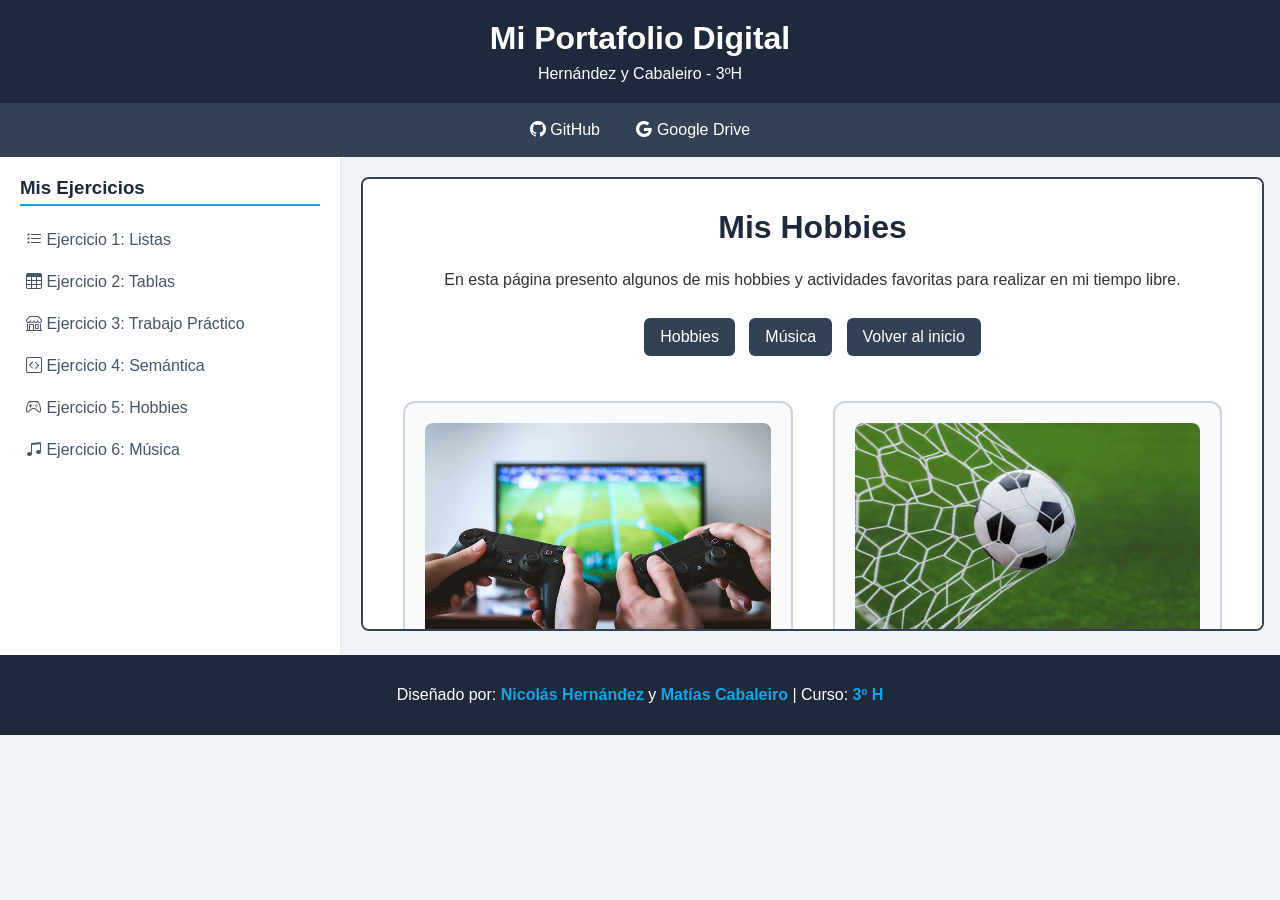
<file: index.html>
<!DOCTYPE html>
<html lang="es">
<head>
    <meta charset="UTF-8">
    <meta name="viewport" content="width=device-width, initial-scale=1.0">

    <title>Mi Portafolio Digital - 3°H</title>

    <!-- Iconos de Bootstrap -->
    <link rel="stylesheet" href="https://cdn.jsdelivr.net/npm/bootstrap-icons@1.11.3/font/bootstrap-icons.min.css">

    <!-- Hoja de estilos -->
    <link rel="stylesheet" href="./css/estilos.css">
</head>

<body>

    <!-- ENCABEZADO -->
    <header>
        <h1>Mi Portafolio Digital</h1>
        <p>Hernández y Cabaleiro - 3ºH</p>
    </header>


    <!-- BARRA DE NAVEGACIÓN -->
    <nav>
        <a href="https://github.com/MatiasHer91218/informatica.git" target="_blank">
            <i class="bi bi-github"></i>
            GitHub
        </a>

        <a href="https://matiasher91218.github.io/informatica/" target="_blank">
            <i class="bi bi-google"></i>
            Google Drive
        </a>
    </nav>


    <!-- CONTENIDO PRINCIPAL -->
    <main>

        <!-- MENÚ LATERAL -->
        <aside>

            <h3>Mis Ejercicios</h3>

            <ul>

                <li>
                    <a href="./pages/listas.html" target="visor">
                        <i class="bi bi-list-task"></i>
                        Ejercicio 1: Listas
                    </a>
                </li>

                <li>
                    <a href="./pages/tablas.html" target="visor">
                        <i class="bi bi-table"></i>
                        Ejercicio 2: Tablas
                    </a>
                </li>

                <li>
                    <a href="./pages/tienda.html" target="visor">
                        <i class="bi bi-shop"></i>
                        Ejercicio 3: Trabajo Práctico
                    </a>
                </li>

                <li>
                    <a href="./pages/semantica.html" target="visor">
                        <i class="bi bi-code-square"></i>
                        Ejercicio 4: Semántica
                    </a>
                </li>

                <!-- NUEVAS PÁGINAS DEL TRABAJO -->

                <li>
                    <a href="./pages/hobbies.html" target="visor">
                        <i class="bi bi-controller"></i>
                        Ejercicio 5: Hobbies
                    </a>
                </li>

                <li>
                    <a href="./pages/musica.html" target="visor">
                        <i class="bi bi-music-note-beamed"></i>
                        Ejercicio 6: Música
                    </a>
                </li>

            </ul>

        </aside>


        <!-- VISOR DE LAS PÁGINAS -->
        <section>

            <iframe
                src="./pages/hobbies.html"
                name="visor"
                title="Visor de Ejercicios">
            </iframe>

        </section>

    </main>


    <!-- PIE DE PÁGINA -->
    <footer>
        <p>
            Diseñado por:
            <span>Nicolás Hernández</span>
            y
            <span>Matías Cabaleiro</span>
            | Curso:
            <span>3º H</span>
        </p>
    </footer>

</body>
</html>
</file>
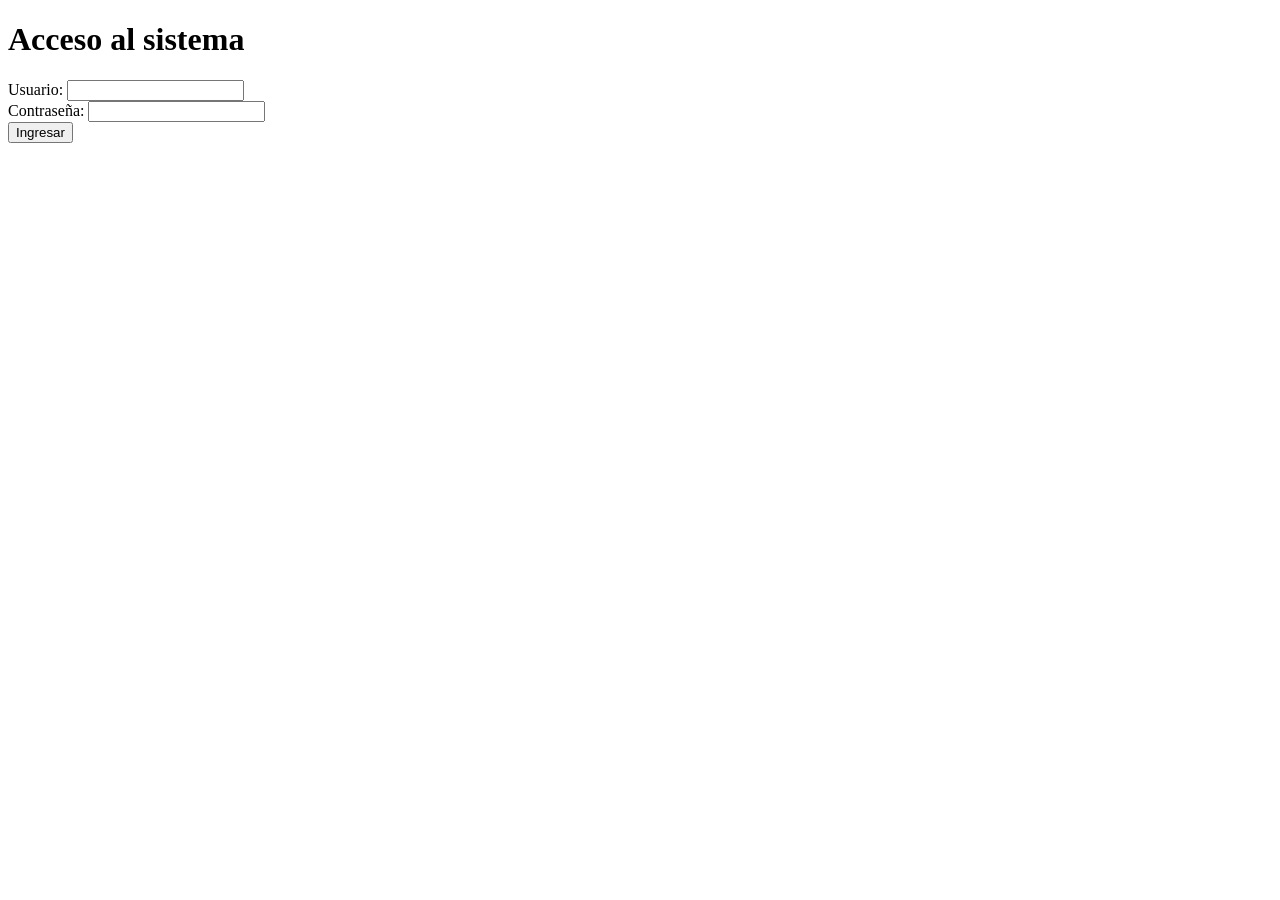
<file: javascript3.html>
<!DOCTYPE html>
<html lang="en">
<head>
    <meta charset="UTF-8">
    <meta name="viewport" content="width=device-width, initial-scale=1.0">
    <title>Document</title>
</head>
<body>
    <h1>Acceso al sistema</h1>
    <form id="acceso">
        <div>
            <label for="usuario">Usuario:</label>
            <input type="text" id="usuario">
        </div>
        <div>
            <label for="contraseña">Contraseña:</label>
            <input type="password" id="contraseña">
        </div>
        <button type="button" id="btn-ingresar">Ingresar</button>
    </form>
    <p id="mensaje"></p>
    <script src="./javascript3.js"></script>
</body>
</html>
</file>
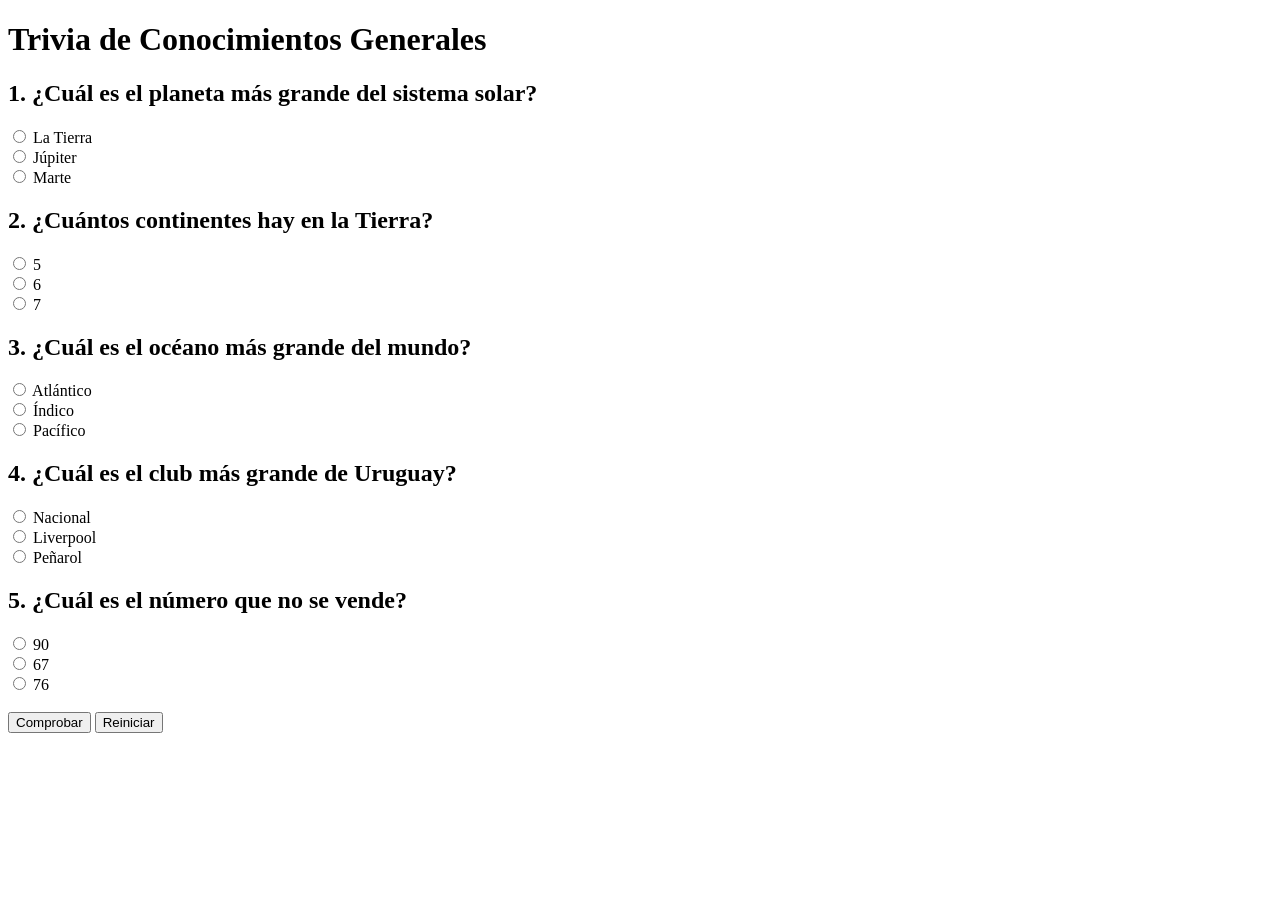
<file: javascript4.html>
<!DOCTYPE html>
<html lang="en">
<head>
    <meta charset="UTF-8">
    <meta name="viewport" content="width=device-width, initial-scale=1.0">
    <title>Document</title>
</head>
<body>
    <h1>Trivia de Conocimientos Generales</h1>
    
    <h2>1. ¿Cuál es el planeta más grande del sistema solar?</h2>
    <input type="radio" name="p1" value="a"> La Tierra<br>
    <input type="radio" name="p1" value="b"> Júpiter<br>
    <input type="radio" name="p1" value="c"> Marte<br>
    
    <h2>2. ¿Cuántos continentes hay en la Tierra?</h2>
    <input type="radio" name="p2" value="a"> 5<br>
    <input type="radio" name="p2" value="b"> 6<br>
    <input type="radio" name="p2" value="c"> 7<br>
    
    <h2>3. ¿Cuál es el océano más grande del mundo?</h2>
    <input type="radio" name="p3" value="a"> Atlántico<br>
    <input type="radio" name="p3" value="b"> Índico<br>
    <input type="radio" name="p3" value="c"> Pacífico<br>
    
    <h2>4. ¿Cuál es el club más grande de Uruguay?</h2>
    <input type="radio" name="p4" value="a"> Nacional<br>
    <input type="radio" name="p4" value="b"> Liverpool<br>
    <input type="radio" name="p4" value="c"> Peñarol<br>

    <h2>5. ¿Cuál es el número que no se vende?</h2>
    <input type="radio" name="p5" value="a"> 90<br>
    <input type="radio" name="p5" value="b"> 67<br>
    <input type="radio" name="p5" value="c"> 76<br>

    <br>
    <button id="comprobar" type="button">Comprobar</button>
    <button id="reiniciar" type="button">Reiniciar</button>
    <p id="resultado"></p>
    
    <script>
    document.getElementById("comprobar").addEventListener("click", function() {
        let puntaje = 0;
    
        let p1 = document.querySelector('input[name="p1"]:checked');
        let p2 = document.querySelector('input[name="p2"]:checked');
        let p3 = document.querySelector('input[name="p3"]:checked');
        let p4 = document.querySelector('input[name="p4"]:checked');
        let p5 = document.querySelector('input[name="p5"]:checked');
    
        if (!p1 || !p2 || !p3 || !p4 || !p5) {
            document.getElementById("resultado").innerHTML =
            "Debes responder todas las preguntas.";
            return;
        }
    
        // Respuestas correctas
        if (p1.value === "b") puntaje++;
        if (p2.value === "c") puntaje++;
        if (p3.value === "c") puntaje++;
        if (p4.value === "c") puntaje++;
        if (p5.value === "a") puntaje++;
    
        let mensaje = "<h3>Resultado: " + puntaje + "/5 puntos</h3>";
    
        if (puntaje === 5) {
            mensaje += "¡Felicitaciones! Respondiste todas correctamente.";
        } else if (puntaje >= 3) {
            mensaje += "¡Buen trabajo! Respondiste correctamente la mayoría.";
        } else {
            mensaje += "Te invito a intentarlo nuevamente.";
        }
    
        document.getElementById("resultado").innerHTML = mensaje;
    });
    
    document.getElementById("reiniciar").addEventListener("click", function() {
        let opciones = document.querySelectorAll('input[type="radio"]');
    
        for (let opcion of opciones) {
            opcion.checked = false;
        }
    
        document.getElementById("resultado").innerHTML = "";
    });
    </script>
</body>
</html>
</file>
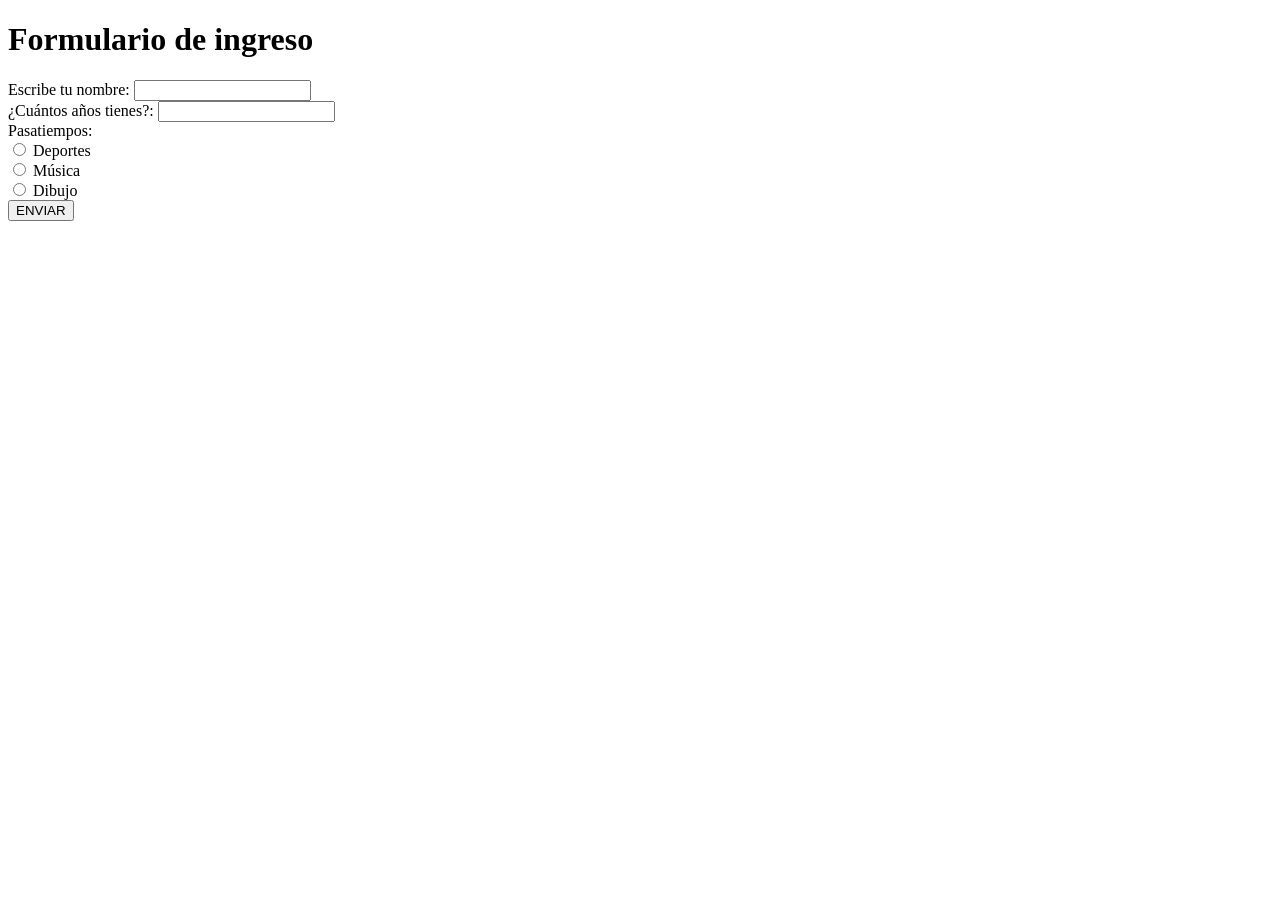
<file: pages/formulario.html>
<!DOCTYPE html>
<html lang="en">
<head>
    <meta charset="UTF-8">
    <meta name="viewport" content="width=device-width, initial-scale=1.0">
    <title>Document</title>
</head>
<body>
    <form id="formulario">
        <h1>Formulario de ingreso</h1>
            <div>
                <label for="nombre">Escribe tu nombre:</label>
                <input type="text" id="nombre" name="nombre">
            </div>
            <div>
                <label for="edad">¿Cuántos años tienes?:</label>
                <input type="number" id="edad" name="edad">
            </div>
            <div>
                <label>Pasatiempos:</label><br>
                <input type="radio" id="deportes" name="p1" value="deporte"> Deportes</label><br>
                <input type="radio" id="musica" name="p1" value="musica"> Música </label><br>
                <input type="radio" id="dibujo" name="p1" value="dibujo"> Dibujo
            </div>
            <button type="button" onclick="saludar()">ENVIAR</button>
    </form>
</body>
</html>
</file>
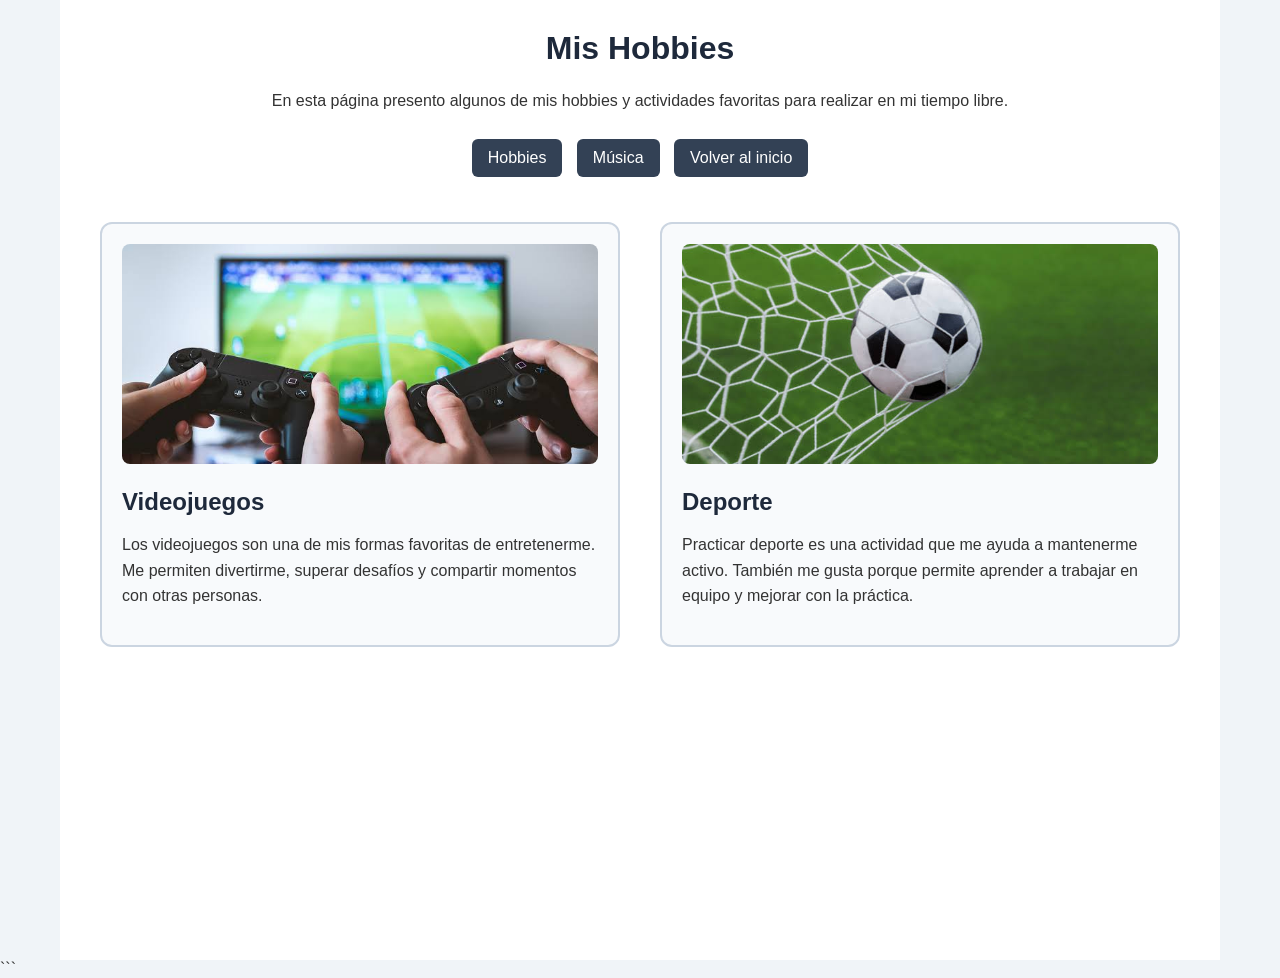
<file: pages/hobbies.html>
<!DOCTYPE html>
<html lang="es">

<head>
    <meta charset="UTF-8">
    <meta name="viewport" content="width=device-width, initial-scale=1.0">

    <title>Mis Hobbies</title>

    <!-- Hoja de estilos externa -->
    <link rel="stylesheet" href="../css/estilos.css">
</head>

<body>

    <div class="pagina">

        <!-- TÍTULO -->
        <h1>Mis Hobbies</h1>

        <p>
            En esta página presento algunos de mis hobbies y actividades
            favoritas para realizar en mi tiempo libre.
        </p>


        <!-- MENÚ -->
        <div class="menu-pagina">

            <a href="./hobbies.html">
                Hobbies
            </a>

            <a href="./musica.html">
                Música
            </a>

            <a href="../index.html">
                Volver al inicio
            </a>

        </div>


        <!-- CARDS -->
        <div class="cards">

            <!-- CARD 1 -->
            <article class="card">

                <img
                    src="../img/imagen1.jpg"
                    alt="Imagen relacionada con videojuegos">

                <h2>Videojuegos</h2>

                <p>
                    Los videojuegos son una de mis formas favoritas de
                    entretenerme. Me permiten divertirme, superar desafíos
                    y compartir momentos con otras personas.
                </p>

            </article>


            <!-- CARD 2 -->
            <article class="card">

                <img
                    src="../img/imagen2.jpg"
                    alt="Imagen relacionada con el deporte">

                <h2>Deporte</h2>

                <p>
                    Practicar deporte es una actividad que me ayuda a
                    mantenerme activo. También me gusta porque permite
                    aprender a trabajar en equipo y mejorar con la práctica.
                </p>

            </article>

        </div>

    </div>

</body>

</html>
```
</file>
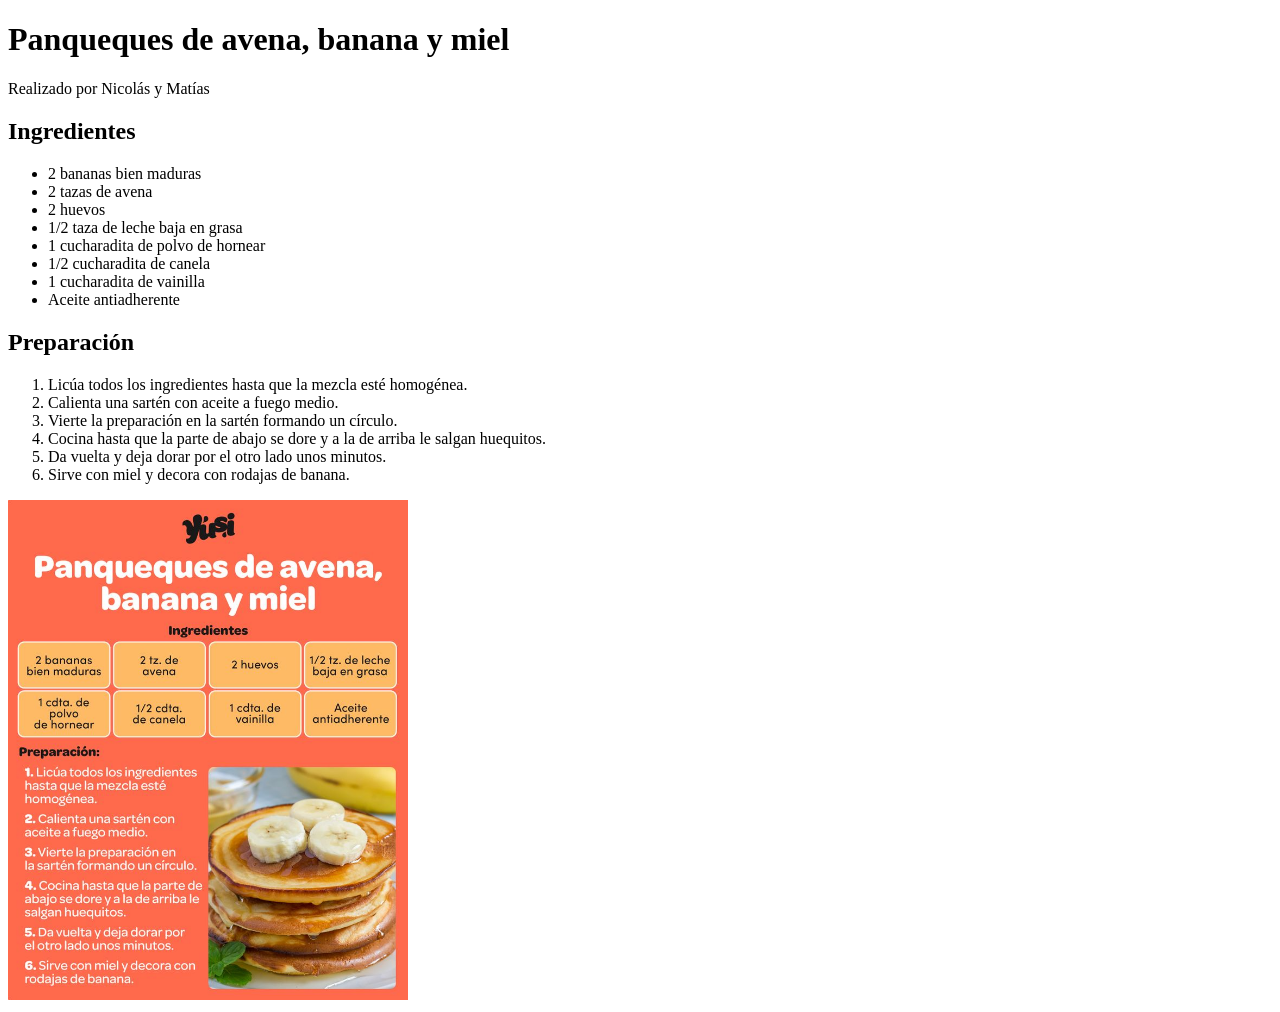
<file: pages/listas.html>
<!DOCTYPE html>
<html lang="es">
<head>
    <meta charset="UTF-8">
    <meta name="viewport" content="width=device-width, initial-scale=1.0">
    <title>Panqueques de avena, banana y miel</title>
</head>
<body>

    <h1>Panqueques de avena, banana y miel</h1>
    <p>Realizado por Nicolás y Matías</p>


    <h2>Ingredientes</h2>
    <ul>
        <li>2 bananas bien maduras</li>
        <li>2 tazas de avena</li>
        <li>2 huevos</li>
        <li>1/2 taza de leche baja en grasa</li>
        <li>1 cucharadita de polvo de hornear</li>
        <li>1/2 cucharadita de canela</li>
        <li>1 cucharadita de vainilla</li>
        <li>Aceite antiadherente</li>
    </ul>

    <h2>Preparación</h2>
    <ol>
        <li>Licúa todos los ingredientes hasta que la mezcla esté homogénea.</li>
        <li>Calienta una sartén con aceite a fuego medio.</li>
        <li>Vierte la preparación en la sartén formando un círculo.</li>
        <li>Cocina hasta que la parte de abajo se dore y a la de arriba le salgan huequitos.</li>
        <li>Da vuelta y deja dorar por el otro lado unos minutos.</li>
        <li>Sirve con miel y decora con rodajas de banana.</li>
    </ol>
    <img src="../img/panqueques.jpg" alt="Panqueques de avena, banana y miel" width="400">

</body>
</html>
</file>
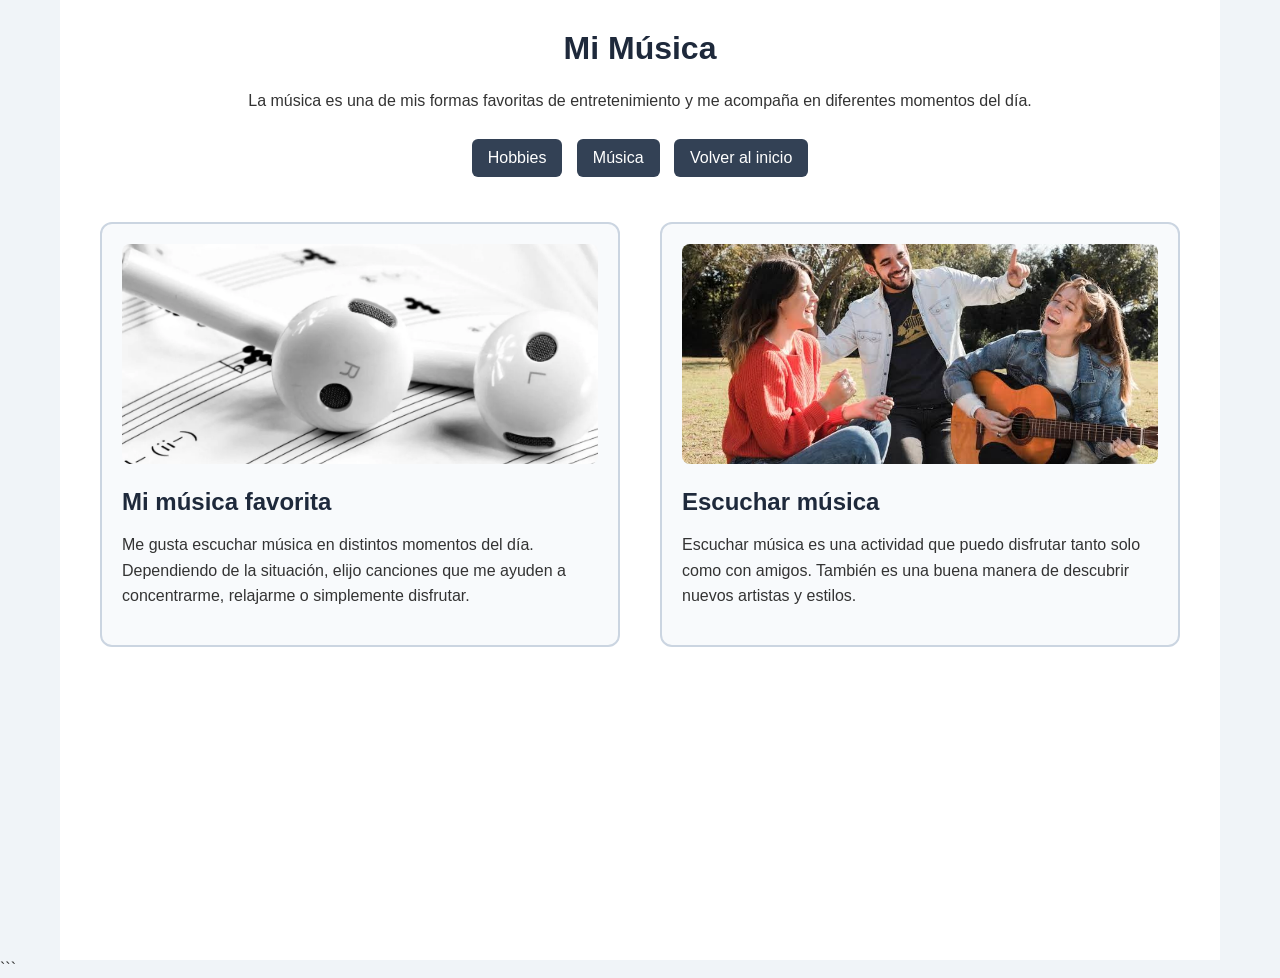
<file: pages/musica.html>
<!DOCTYPE html>
<html lang="es">

<head>
    <meta charset="UTF-8">
    <meta name="viewport" content="width=device-width, initial-scale=1.0">

    <title>Mi Música</title>

    <!-- Hoja de estilos externa -->
    <link rel="stylesheet" href="../css/estilos.css">
</head>

<body>

    <div class="pagina">

        <!-- TÍTULO -->
        <h1>Mi Música</h1>

        <p>
            La música es una de mis formas favoritas de entretenimiento
            y me acompaña en diferentes momentos del día.
        </p>


        <!-- MENÚ -->
        <div class="menu-pagina">

            <a href="./hobbies.html">
                Hobbies
            </a>

            <a href="./musica.html">
                Música
            </a>

            <a href="../index.html">
                Volver al inicio
            </a>

        </div>


        <!-- CARDS -->
        <div class="cards">

            <!-- CARD 1 -->
            <article class="card">

                <img
                    src="../img/musica1.jpg"
                    alt="Imagen relacionada con la música">

                <h2>Mi música favorita</h2>

                <p>
                    Me gusta escuchar música en distintos momentos del día.
                    Dependiendo de la situación, elijo canciones que me
                    ayuden a concentrarme, relajarme o simplemente disfrutar.
                </p>

            </article>


            <!-- CARD 2 -->
            <article class="card">

                <img
                    src="../img/musica2.jpg"
                    alt="Imagen relacionada con escuchar música">

                <h2>Escuchar música</h2>

                <p>
                    Escuchar música es una actividad que puedo disfrutar
                    tanto solo como con amigos. También es una buena manera
                    de descubrir nuevos artistas y estilos.
                </p>

            </article>

        </div>

    </div>

</body>

</html>
```
</file>
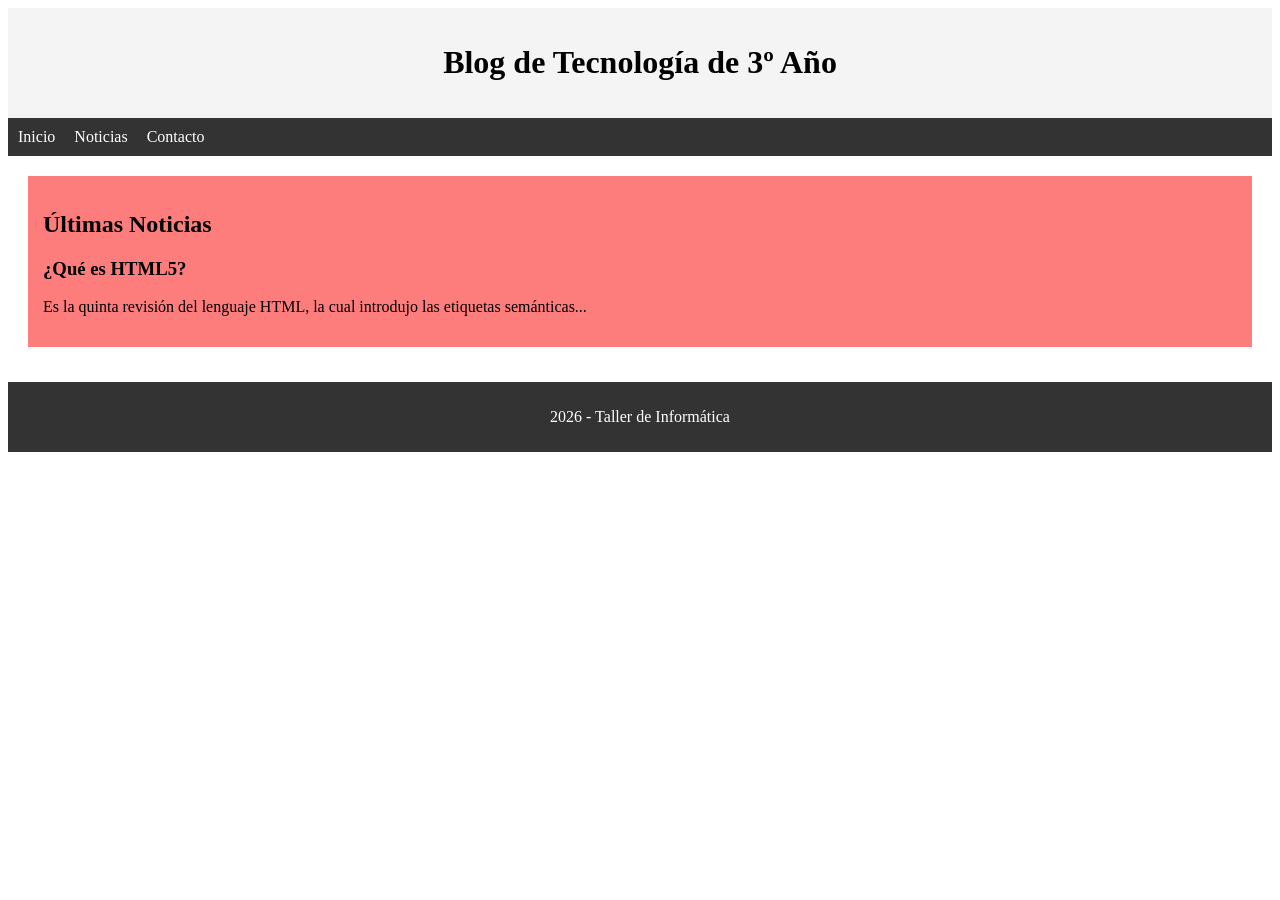
<file: pages/semantica.html>
<!DOCTYPE html>
<html lang="es">
<head>
    <meta charset="UTF-8">
    <meta http-equiv="X-UA-Compatible" content="IE=edge">
    <meta name="viewport" content="width=device-width, initial-scale=1.0">
    <title>Document</title>
    <style>
        header { background-color: #f4f4f4; padding: 15px; text-align: center; }
        nav { background-color: #333; padding: 10px; }
        nav a { color: white; margin-right: 15px; text-decoration: none; }
        main { background-color: #fff; padding: 20px; }
        section { background-color: #fd7d7d; padding: 15px; margin-bottom: 15px; } 
        footer { background-color: #333; color: white; text-align: center; padding: 10px; }
    </style>
</head>
<body>
    <header>
        <h1>Blog de Tecnología de 3º Año</h1>
    </header>

    <nav>
        <a href="#">Inicio</a>
        <a href="#">Noticias</a>
        <a href="#">Contacto</a>
    </nav>

    <main>
        <section>
            <h2>Últimas Noticias</h2>
    
            <article>
                <h3>¿Qué es HTML5?</h3>
                <p>Es la quinta revisión del lenguaje HTML, la cual introdujo las etiquetas semánticas...</p>
           </article>
        </section>
</main>

    <footer>
        <p>2026 - Taller de Informática</p>
    </footer>
</body>
</html>
</file>
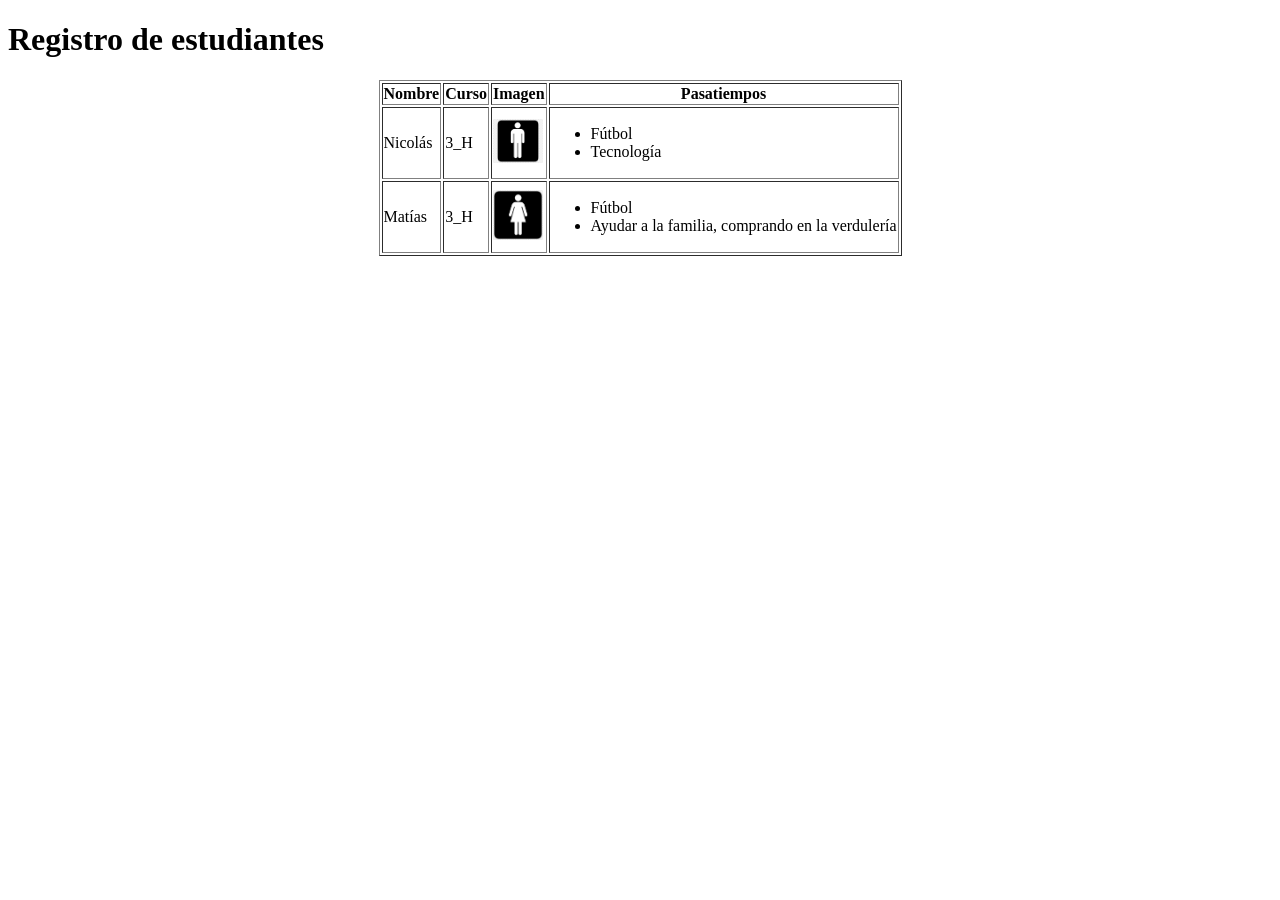
<file: pages/tablas.html>
<!DOCTYPE html>
<html lang="es">
<head>
    <meta charset="UTF-8">
    <meta http-equiv="X-UA-Compatible" content="IE=edge">
    <meta name="viewport" content="width=device-width, initial-scale=1.0">
    <title>Tablas</title>
</head>
<body>
    <h1>Registro de estudiantes</h1>
    <table border="1"align="center">
       <tr>
        <th>Nombre</th>
        <th>Curso</th>
        <th>Imagen</th>
        <th>Pasatiempos</th>
       </tr>
       <tr>
        <td>Nicolás</td>
        <td>3_H</td>
        <td>
            <image src="../img/avatar_masculino.png" alt="Avatar" width="50">
        </td>
        <td>
            <ul>
                <li>Fútbol</li>
                <li>Tecnología</li>
            </ul>
        </td>
        </tr>
       <tr>
        <td>Matías</td>
        <td>3_H</td>
        <td>
            <image src="../img/avatar_femenino.png" alt="Avatar" width="50">
        </td>
        <td>
            <ul>
                <li>Fútbol</li>
                <li>Ayudar a la familia, comprando en la verdulería</li>
            </ul>
        </tr> 
    </table>
</body>
</html>
</file>
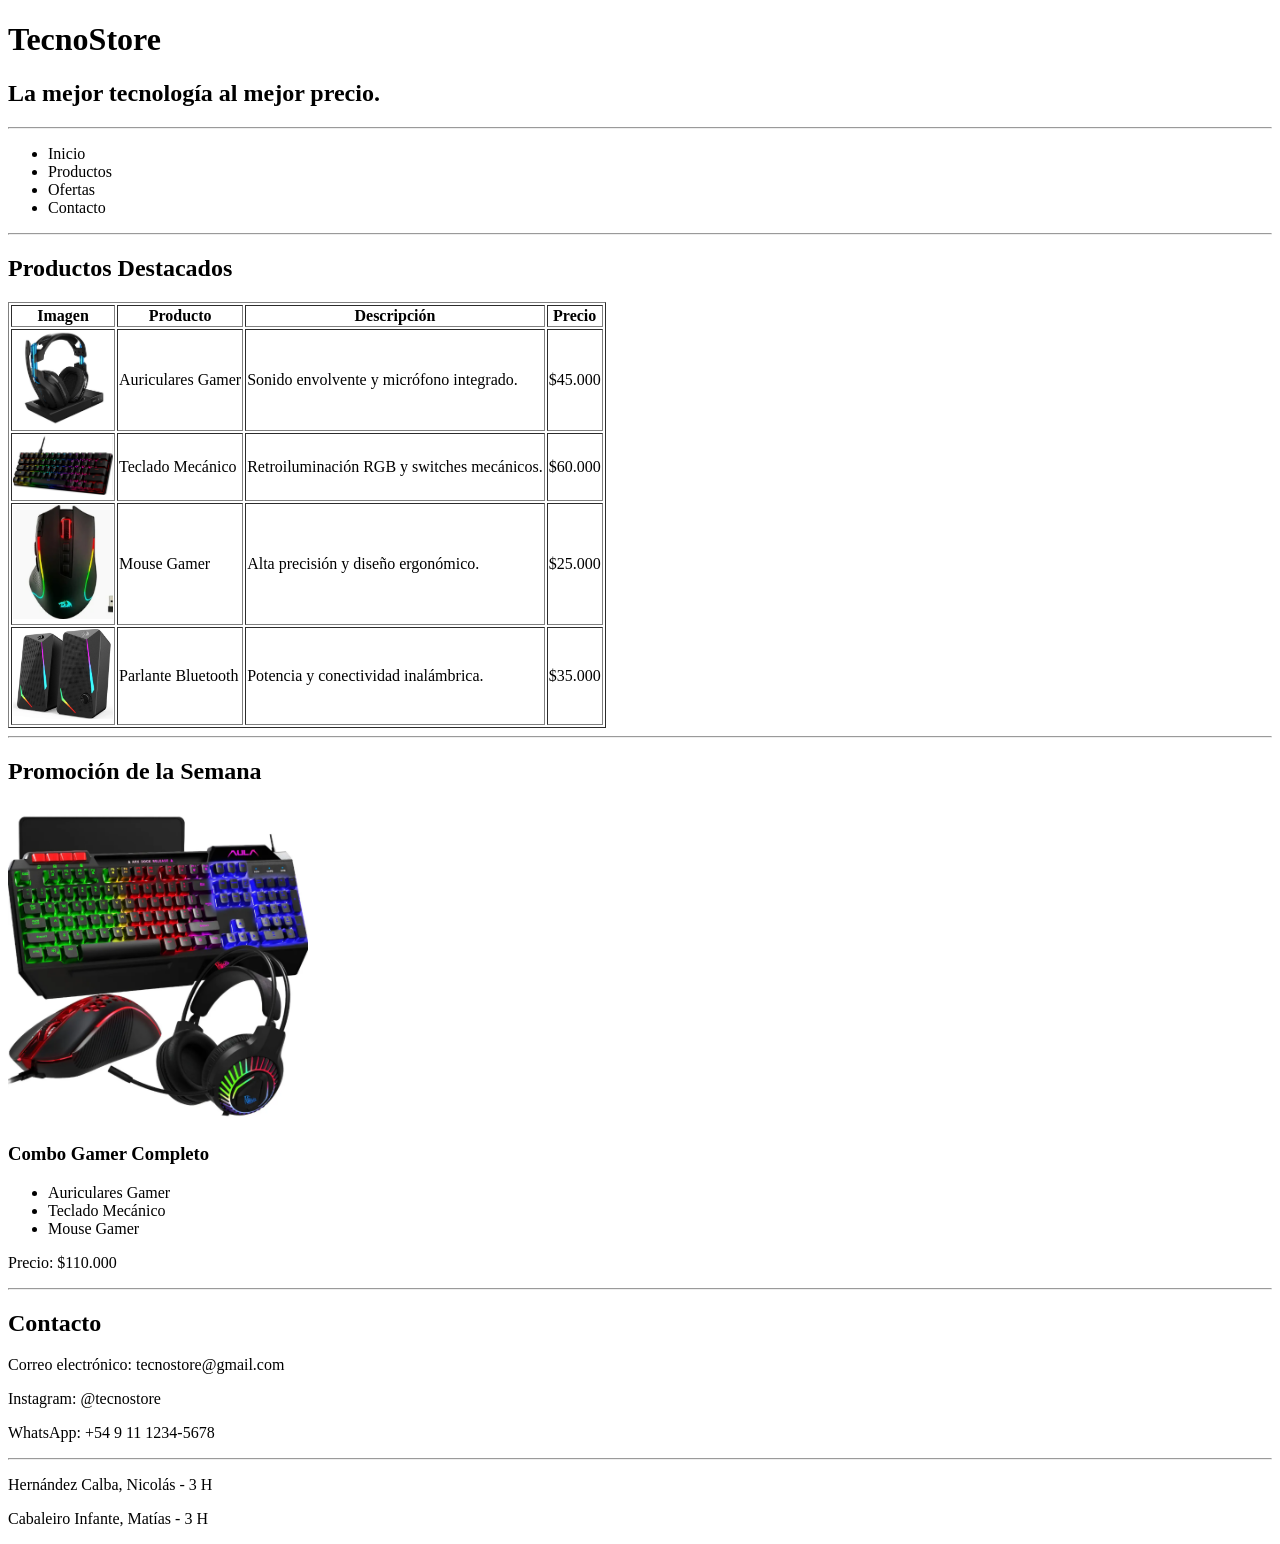
<file: pages/tienda.html>
<!DOCTYPE html>
<html lang="es">
<head>
    <meta charset="UTF-8">
    <title>TecnoStore</title>
</head>
<body>
    <h1>TecnoStore</h1>
    <h2>La mejor tecnología al mejor precio.</h2>
    <hr>
        <ul>
            <li>Inicio</li>
            <li>Productos</li>
            <li>Ofertas</li>
            <li>Contacto</li>
        </ul>
    <hr>

    <section>
        <h2>Productos Destacados</h2>
        <table border="1">
            <tr>
                <th>Imagen</th>
                <th>Producto</th>
                <th>Descripción</th>
                <th>Precio</th>
            </tr>
            <tr>
                <td>
                    <img src="../img/auriculares.jpg" alt="Auriculares" width="100">
                </td>
                <td>Auriculares Gamer</td>
                <td>Sonido envolvente y micrófono integrado.</td>
                <td>$45.000</td>
            </tr>
            <tr>
                <td>
                    <img src="../img/teclado.png" alt="Teclado" width="100">
                </td>
                <td>Teclado Mecánico</td>
                <td>Retroiluminación RGB y switches mecánicos.</td>
                <td>$60.000</td>
            </tr>
            <tr>
                <td>
                    <img src="../img/mouse.png" alt="Mouse" width="100">
                </td>
                <td>Mouse Gamer</td>
                <td>Alta precisión y diseño ergonómico.</td>
                <td>$25.000</td>
            </tr>
            <tr>
                <td>
                    <img src="../img/parlante.png" alt="Parlante" width="100">
                </td>
                <td>Parlante Bluetooth</td>
                <td>Potencia y conectividad inalámbrica.</td>
                <td>$35.000</td>
            </tr>
        </table>
    </section>

    <hr>

    <section>
        <h2>Promoción de la Semana</h2>
        <img src="../img/combo_gamer.png" alt="Combo Gamer" width="300">
        <h3>Combo Gamer Completo</h3>
        <ul>
            <li>Auriculares Gamer</li>
            <li>Teclado Mecánico</li>
            <li>Mouse Gamer</li>
        </ul>
        <p>Precio: $110.000</p>
    </section>

    <hr>
    <section>
        <h2>Contacto</h2>
        <p>Correo electrónico: tecnostore@gmail.com</p>
        <p>Instagram: @tecnostore</p>
        <p>WhatsApp: +54 9 11 1234-5678</p>
    </section>
    <hr>

    <section>
        <p>Hernández Calba, Nicolás - 3 H</p>
        <p>Cabaleiro Infante, Matías - 3 H</p>
    </section>
</body>
</html>
</file>
<file: css/estilos.css>
```css id="bqj5v5"
/* =========================================
   ESTILOS GENERALES
   ========================================= */

* {
    box-sizing: border-box;
}

body {
    font-family: Arial, sans-serif;
    background-color: #f0f4f8;
    margin: 0;
    padding: 0;
    color: #333333;
}


/* =========================================
   ENCABEZADO
   ========================================= */

header {
    background-color: #1e293b;
    color: #ffffff;
    text-align: center;
    padding: 20px;
}

header h1 {
    margin: 0 0 8px;
}

header p {
    margin: 0;
}


/* =========================================
   BARRA DE NAVEGACIÓN
   ========================================= */

nav {
    background-color: #334155;
    text-align: center;
    padding: 10px;
}

nav a {
    color: #ffffff;
    text-decoration: none;
    padding: 8px 16px;
    display: inline-block;
}

nav a:hover {
    background-color: #0ea5e9;
    border-radius: 4px;
}


/* =========================================
   CONTENIDO PRINCIPAL DEL INDEX
   ========================================= */

main {
    display: flex;
    min-height: 450px;
}


/* =========================================
   MENÚ LATERAL
   ========================================= */

aside {
    width: 25%;
    background-color: #ffffff;
    padding: 20px;
    border-right: 1px solid #e2e8f0;
}

aside h3 {
    color: #1e293b;
    border-bottom: 2px solid #0ea5e9;
    padding-bottom: 5px;
    margin-top: 0;
}

aside ul {
    list-style-type: none;
    padding: 0;
}

aside li {
    margin: 12px 0;
}

aside a {
    color: #475569;
    text-decoration: none;
    display: inline-block;
    padding: 6px;
    width: 100%;
    transition: all 0.2s ease;
}

aside a:hover {
    background-color: #f1f5f9;
    color: #0ea5e9;
    padding-left: 12px;
    border-radius: 4px;
}


/* =========================================
   VISOR / IFRAME
   ========================================= */

section {
    width: 75%;
    padding: 20px;
}

iframe {
    width: 100%;
    height: 450px;
    border: 2px solid #334155;
    background-color: #ffffff;
    border-radius: 8px;
}


/* =========================================
   PIE DE PÁGINA
   ========================================= */

footer {
    background-color: #1e293b;
    color: #ffffff;
    text-align: center;
    padding: 15px;
}

footer span {
    color: #0ea5e9;
    font-weight: bold;
}


/* =========================================
   PÁGINAS DE HOBBIES Y MÚSICA
   ========================================= */

.pagina {
    max-width: 1100px;
    margin: 0 auto;
    padding: 30px;
    background-color: #ffffff;
    min-height: 100vh;
}

.pagina h1 {
    color: #1e293b;
    text-align: center;
    margin-top: 0;
}

.pagina > p {
    text-align: center;
    line-height: 1.6;
}


/* =========================================
   MENÚ DE LAS PÁGINAS
   ========================================= */

.menu-pagina {
    text-align: center;
    margin: 20px 0 30px;
}

.menu-pagina a {
    display: inline-block;
    color: #ffffff;
    background-color: #334155;
    text-decoration: none;
    padding: 10px 16px;
    margin: 5px;
    border-radius: 6px;
}

.menu-pagina a:hover {
    background-color: #0ea5e9;
}


/* =========================================
   CONTENEDOR DE CARDS
   ========================================= */

.cards {
    display: flex;
    gap: 20px;
    justify-content: center;
    align-items: stretch;
}


/* =========================================
   CARDS
   ========================================= */

.card {
    width: 50%;
    padding: 20px;
    margin: 10px;
    border: 2px solid #cbd5e1;
    border-radius: 12px;
    background-color: #f8fafc;
}

.card img {
    width: 100%;
    height: 220px;
    object-fit: cover;
    border-radius: 8px;
}

.card h2 {
    color: #1e293b;
    margin-bottom: 10px;
}

.card p {
    line-height: 1.6;
}


/* =========================================
   ADAPTACIÓN PARA PANTALLAS PEQUEÑAS
   ========================================= */

@media (max-width: 700px) {

    main {
        display: block;
    }

    aside,
    section {
        width: 100%;
    }

    .cards {
        display: block;
    }

    .card {
        width: auto;
    }
}
```
</file>
